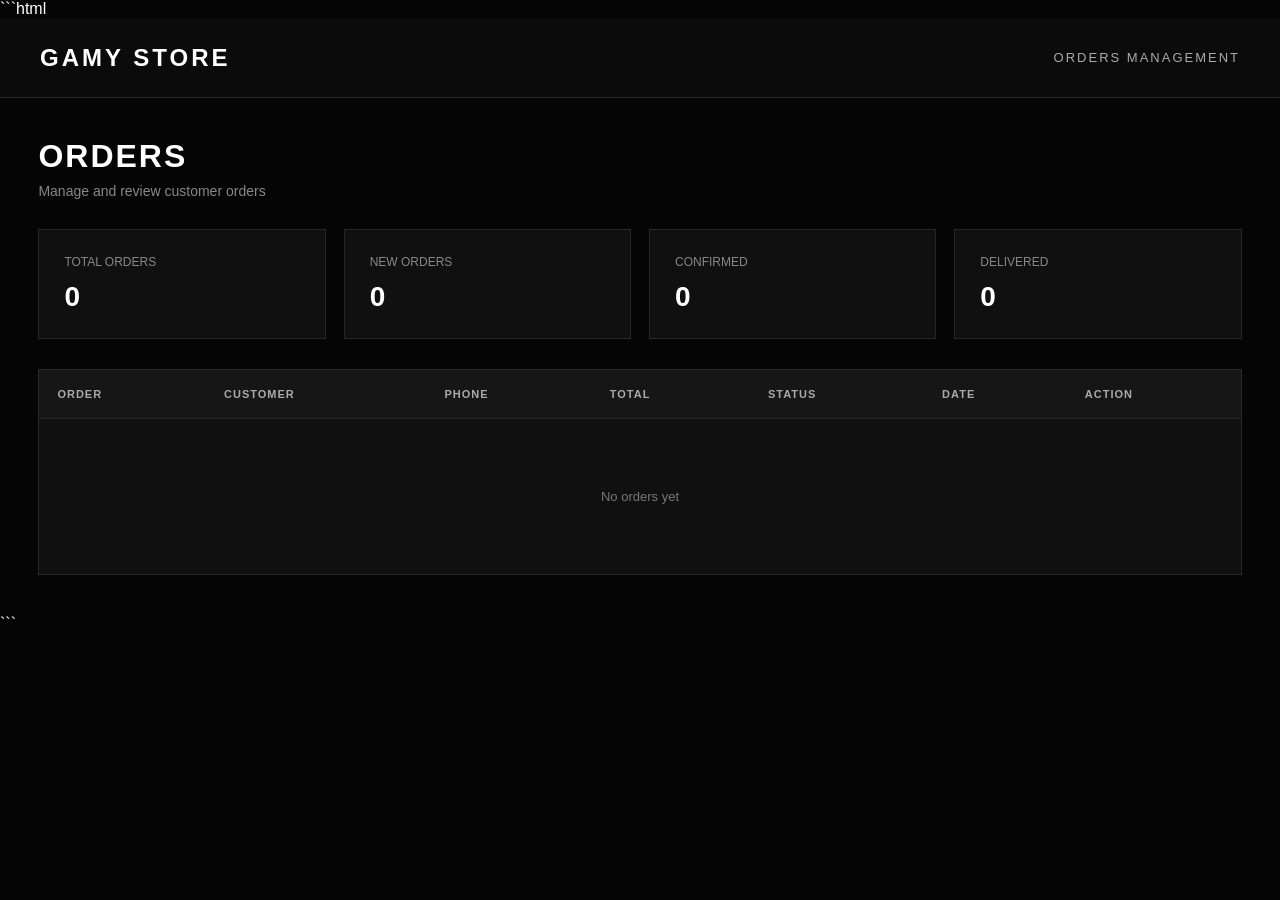
<file: admin.html>
```html
<!DOCTYPE html>
<html lang="en" dir="ltr">

<head>

    <meta charset="UTF-8">

    <meta
        name="viewport"
        content="width=device-width, initial-scale=1.0"
    >

    <title>GAMY STORE — Orders</title>

    <style>

        * {
            margin: 0;
            padding: 0;
            box-sizing: border-box;
        }

        body {
            font-family: Arial, Tahoma, sans-serif;
            background: #050505;
            color: #fff;
            min-height: 100vh;
        }

        .admin-header {
            height: 80px;
            background: #0b0b0b;
            border-bottom: 1px solid rgba(255,255,255,0.12);

            display: flex;
            align-items: center;
            justify-content: space-between;

            padding: 0 40px;
        }

        .logo {
            font-size: 24px;
            font-weight: bold;
            letter-spacing: 3px;
        }

        .admin-title {
            font-size: 13px;
            letter-spacing: 2px;
            color: #aaa;
        }

        .admin-container {
            width: min(1400px, 94%);
            margin: 40px auto;
        }

        .page-title {
            margin-bottom: 30px;
        }

        .page-title h1 {
            font-size: 32px;
            letter-spacing: 2px;
            margin-bottom: 8px;
        }

        .page-title p {
            color: #888;
            font-size: 14px;
        }

        .stats {
            display: grid;
            grid-template-columns: repeat(4, 1fr);
            gap: 18px;
            margin-bottom: 30px;
        }

        .stat-card {
            background: #101010;
            border: 1px solid rgba(255,255,255,0.1);
            padding: 25px;
        }

        .stat-card span {
            display: block;
            color: #888;
            font-size: 12px;
            margin-bottom: 12px;
        }

        .stat-card strong {
            font-size: 28px;
        }

        .orders-box {
            background: #101010;
            border: 1px solid rgba(255,255,255,0.1);
            overflow-x: auto;
        }

        table {
            width: 100%;
            border-collapse: collapse;
            min-width: 900px;
        }

        th {
            background: #161616;
            color: #aaa;
            font-size: 11px;
            letter-spacing: 1px;
            text-align: left;
            padding: 18px;
        }

        td {
            padding: 18px;
            border-top: 1px solid rgba(255,255,255,0.07);
            font-size: 13px;
        }

        .empty {
            text-align: center;
            padding: 70px 20px;
            color: #777;
        }

        .status {
            display: inline-block;
            padding: 7px 12px;
            background: #1c1c1c;
            border: 1px solid rgba(255,255,255,0.12);
            font-size: 11px;
        }

        .view-button {
            background: #fff;
            color: #111;
            border: none;
            padding: 9px 14px;
            cursor: pointer;
            font-size: 11px;
            font-weight: bold;
        }

        .view-button:hover {
            background: #c8a96b;
            color: #fff;
        }

        @media (max-width: 800px) {

            .admin-header {
                padding: 0 20px;
            }

            .stats {
                grid-template-columns: repeat(2, 1fr);
            }

            .admin-container {
                width: 94%;
            }

        }

        @media (max-width: 500px) {

            .stats {
                grid-template-columns: 1fr;
            }

            .page-title h1 {
                font-size: 25px;
            }

        }

    </style>

</head>

<body>

    <header class="admin-header">

        <div class="logo">
            GAMY STORE
        </div>

        <div class="admin-title">
            ORDERS MANAGEMENT
        </div>

    </header>


    <main class="admin-container">

        <div class="page-title">

            <h1>
                ORDERS
            </h1>

            <p>
                Manage and review customer orders
            </p>

        </div>


        <section class="stats">

            <div class="stat-card">

                <span>
                    TOTAL ORDERS
                </span>

                <strong id="totalOrders">
                    0
                </strong>

            </div>


            <div class="stat-card">

                <span>
                    NEW ORDERS
                </span>

                <strong id="newOrders">
                    0
                </strong>

            </div>


            <div class="stat-card">

                <span>
                    CONFIRMED
                </span>

                <strong id="confirmedOrders">
                    0
                </strong>

            </div>


            <div class="stat-card">

                <span>
                    DELIVERED
                </span>

                <strong id="deliveredOrders">
                    0
                </strong>

            </div>

        </section>


        <section class="orders-box">

            <table>

                <thead>

                    <tr>

                        <th>
                            ORDER
                        </th>

                        <th>
                            CUSTOMER
                        </th>

                        <th>
                            PHONE
                        </th>

                        <th>
                            TOTAL
                        </th>

                        <th>
                            STATUS
                        </th>

                        <th>
                            DATE
                        </th>

                        <th>
                            ACTION
                        </th>

                    </tr>

                </thead>


                <tbody id="ordersTable">

                    <tr>

                        <td
                            colspan="7"
                            class="empty"
                        >
                            No orders yet
                        </td>

                    </tr>

                </tbody>

            </table>

        </section>

    </main>


    <script>

        const ORDERS_STORAGE_KEY =
            "gamyStoreOrders";


        function loadOrders() {

            try {

                const savedOrders =
                    localStorage.getItem(
                        ORDERS_STORAGE_KEY
                    );

                if (!savedOrders) {

                    return [];

                }

                const orders =
                    JSON.parse(
                        savedOrders
                    );

                if (
                    Array.isArray(orders)
                ) {

                    return orders;

                }

            }

            catch (error) {

                console.error(
                    "Could not load orders:",
                    error
                );

            }

            return [];

        }


        function updateDashboard() {

            const orders =
                loadOrders();


            document.getElementById(
                "totalOrders"
            ).textContent =
                orders.length;


            document.getElementById(
                "newOrders"
            ).textContent =
                orders.filter(
                    order =>
                        order.status ===
                        "NEW"
                ).length;


            document.getElementById(
                "confirmedOrders"
            ).textContent =
                orders.filter(
                    order =>
                        order.status ===
                        "CONFIRMED"
                ).length;


            document.getElementById(
                "deliveredOrders"
            ).textContent =
                orders.filter(
                    order =>
                        order.status ===
                        "DELIVERED"
                ).length;

        }


        function renderOrders() {

            const orders =
                loadOrders();

            const table =
                document.getElementById(
                    "ordersTable"
                );


            if (!orders.length) {

                table.innerHTML = `

                    <tr>

                        <td
                            colspan="7"
                            class="empty"
                        >
                            No orders yet
                        </td>

                    </tr>

                `;

                updateDashboard();

                return;

            }


            table.innerHTML =
                orders.map(
                    (order, index) => `

                        <tr>

                            <td>
                                #${index + 1}
                            </td>

                            <td>
                                ${
                                    order.customerName ||
                                    "-"
                                }
                            </td>

                            <td>
                                ${
                                    order.phone ||
                                    "-"
                                }
                            </td>

                            <td>
                                ${
                                    order.total ||
                                    0
                                } EGP
                            </td>

                            <td>

                                <span class="status">

                                    ${
                                        order.status ||
                                        "NEW"
                                    }

                                </span>

                            </td>

                            <td>
                                ${
                                    order.date ||
                                    "-"
                                }
                            </td>

                            <td>

                                <button
                                    class="view-button"
                                    onclick="viewOrder(${index})"
                                >
                                    VIEW
                                </button>

                            </td>

                        </tr>

                    `
                )
                .join("");


            updateDashboard();

        }


        function viewOrder(index) {

            const orders =
                loadOrders();

            const order =
                orders[index];


            if (!order) {

                return;

            }


            alert(

                "ORDER DETAILS\n\n" +

                "Customer: " +
                (order.customerName || "-") +

                "\nPhone: " +
                (order.phone || "-") +

                "\nAddress: " +
                (order.address || "-") +

                "\nTotal: " +
                (order.total || 0) +
                " EGP" +

                "\nStatus: " +
                (order.status || "NEW")

            );

        }


        renderOrders();


        window.addEventListener(
            "storage",
            function(event) {

                if (
                    event.key ===
                    ORDERS_STORAGE_KEY
                ) {

                    renderOrders();

                }

            }
        );

    </script>

</body>

</html>
```
</file>
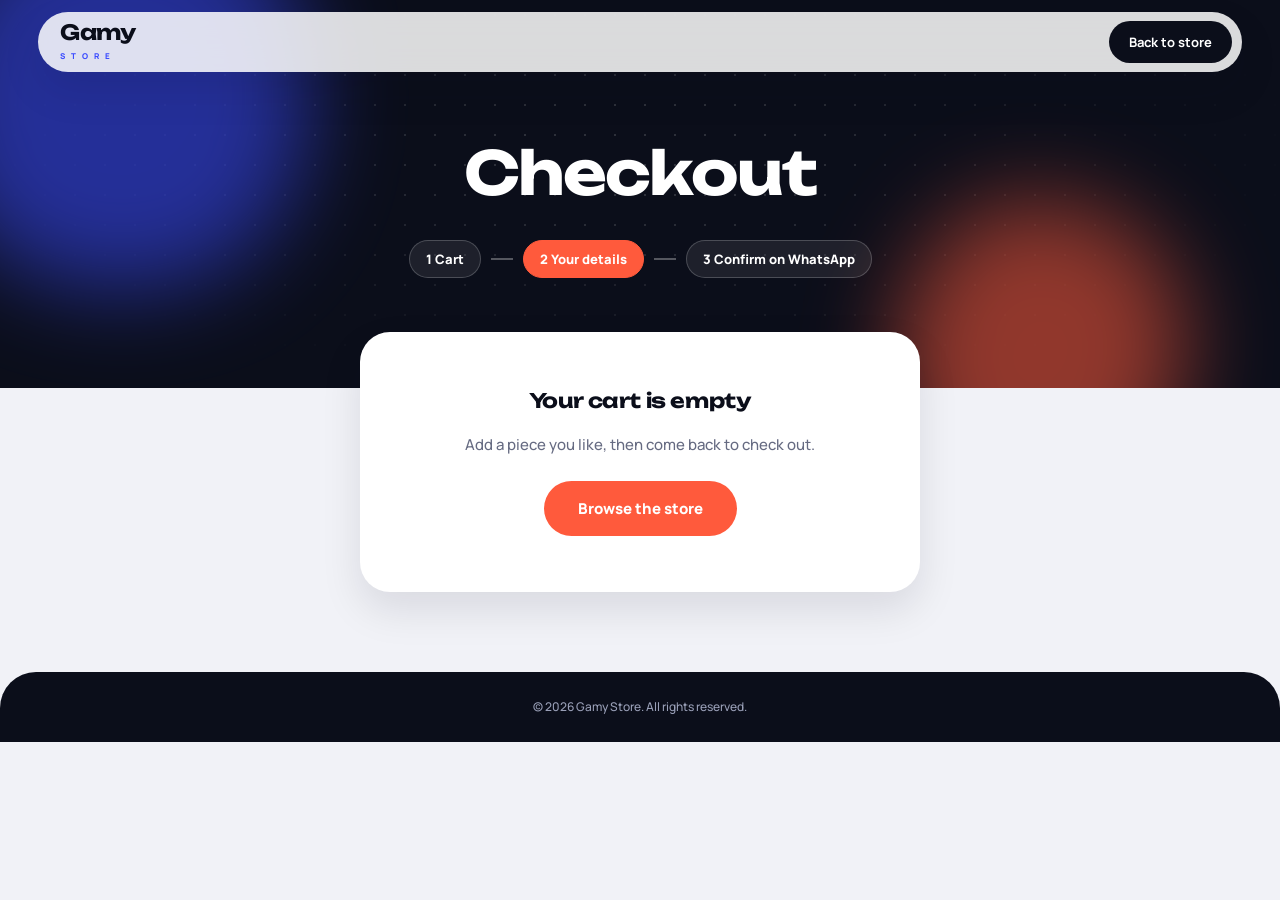
<file: checkout.html>
<!DOCTYPE html>
<html lang="en">
<head>
<meta charset="UTF-8">
<meta name="viewport" content="width=device-width, initial-scale=1">
<title>Checkout | Gamy Store</title>
<link rel="preconnect" href="https://fonts.googleapis.com">
<link href="https://fonts.googleapis.com/css2?family=Unbounded:wght@500;700&family=Manrope:wght@500;700;800&display=swap" rel="stylesheet">
<style>
:root{--mid:#0b0e1a;--chalk:#f1f2f7;--cob:#3a4bff;--flame:#ff5a3c;--lilac:#d7d3ff;--mut:#666b82;--line:#dcdfeb;--disp:"Unbounded",Arial,sans-serif;--sans:"Manrope",Arial,sans-serif;--sh:0 18px 40px rgba(11,14,26,.10);--ease:cubic-bezier(.2,.8,.2,1)}
*{margin:0;padding:0;box-sizing:border-box}
body{font:500 15px/1.55 var(--sans);background:var(--chalk);color:var(--mid);overflow-x:hidden}
button,select,input,textarea{font:inherit;color:inherit}
a{color:inherit;text-decoration:none}
:focus-visible{outline:3px solid var(--cob);outline-offset:3px}
header{position:sticky;top:12px;z-index:50;margin:12px 3% 0;display:flex;align-items:center;justify-content:space-between;padding:9px 10px 9px 22px;background:rgba(255,255,255,.85);backdrop-filter:blur(14px);border-radius:60px;box-shadow:var(--sh)}
.brand b{font:700 21px/1 var(--disp);letter-spacing:-.5px}
.brand small{display:block;font-size:8px;letter-spacing:6px;margin-top:4px;color:var(--cob);font-weight:800}
.back{background:var(--mid);color:#fff;border-radius:30px;padding:11px 20px;font-size:13px;font-weight:700;transition:.25s}
.back:hover{background:var(--cob)}
.top{position:relative;background:var(--mid);color:#fff;margin-top:-72px;padding:140px 4% 110px;overflow:hidden;isolation:isolate;text-align:center}
.top::before{content:"";position:absolute;inset:0;z-index:-1;background:radial-gradient(rgba(255,255,255,.14) 1px,transparent 1.6px) 0 0/30px 30px;-webkit-mask:radial-gradient(ellipse at 50% 40%,#000 15%,transparent 75%);mask:radial-gradient(ellipse at 50% 40%,#000 15%,transparent 75%)}
.blob{position:absolute;z-index:-1;filter:blur(46px);opacity:.55;animation:drift 16s ease-in-out infinite alternate}
.b1{width:480px;top:-140px;left:-120px}.b2{width:380px;bottom:-160px;right:4%;animation-delay:-7s}
@keyframes drift{to{transform:translate(60px,40px) rotate(25deg)}}
.top h1{font:700 clamp(32px,5vw,60px)/1.1 var(--disp);letter-spacing:-.03em;margin-bottom:34px;animation:up .9s var(--ease) both}
@keyframes up{from{opacity:0;transform:translateY(24px)}to{opacity:1;transform:none}}
.steps{display:flex;justify-content:center;align-items:center;gap:10px;font-size:13px;font-weight:800;flex-wrap:wrap}
.steps span{display:flex;align-items:center;gap:8px;padding:8px 16px;border-radius:30px;background:rgba(255,255,255,.08);border:1px solid rgba(255,255,255,.2)}
.steps span.on{background:var(--flame);border-color:var(--flame)}
.steps i{width:22px;height:2px;background:rgba(255,255,255,.3)}
.wrap{position:relative;z-index:3;width:min(1180px,92%);margin:-56px auto 0;display:grid;grid-template-columns:1.2fr 1fr;gap:20px;align-items:start}
.card{background:#fff;border-radius:30px;padding:30px;box-shadow:var(--sh)}
.card h2{font:700 20px var(--disp);letter-spacing:-.02em;margin-bottom:20px}
.f{margin-bottom:14px}
.f label{display:block;font-size:12px;font-weight:800;margin-bottom:6px}
.f input,.f select,.f textarea{width:100%;border:1.5px solid var(--line);background:#fff;border-radius:14px;padding:13px 14px;transition:border-color .2s,box-shadow .2s}
.f input:focus,.f select:focus,.f textarea:focus{border-color:var(--cob);box-shadow:0 0 0 4px rgba(58,75,255,.12);outline:0}
.r2{display:grid;grid-template-columns:1fr 1fr;gap:12px}
.it{grid-template-columns:72px 1fr auto;align-items:start}
.th{width:72px;height:90px;border-radius:14px;background:#e6e8f2 center top/cover;display:grid;place-items:center;font:700 20px var(--disp);color:var(--mut)}
.it .qr{grid-column:2/-1}
.pays{border:0;display:grid;grid-template-columns:repeat(3,1fr);gap:10px;margin:6px 0 12px}
.pays legend{font-size:12px;font-weight:800;margin-bottom:8px}
.pm{position:relative;cursor:pointer;display:block}
.pm input{position:absolute;opacity:0;inset:0;cursor:pointer}
.pm span{display:flex;flex-direction:column;align-items:center;gap:8px;padding:16px 8px;border:1.5px solid var(--line);border-radius:18px;font-weight:800;font-size:13px;text-align:center;transition:.25s;height:100%}
.pm svg{width:32px;height:32px;fill:none;stroke:currentColor;stroke-width:1.7;stroke-linecap:round;stroke-linejoin:round;transition:.25s}
.pm:hover span{border-color:var(--cob)}
.pm input:checked+span{border-color:var(--cob);background:rgba(58,75,255,.07);box-shadow:0 0 0 4px rgba(58,75,255,.12);color:var(--cob)}
.pm input:focus-visible+span{outline:3px solid var(--cob);outline-offset:3px}
.pnote{background:var(--chalk);border-radius:16px;padding:14px 16px;font-size:13px;font-weight:600;margin-bottom:18px}
.cpy{margin-inline-start:8px;border:1.5px solid var(--cob);background:#fff;color:var(--cob);border-radius:20px;padding:3px 12px;font-size:12px;font-weight:800;cursor:pointer}
.cpy:hover{background:var(--cob);color:#fff}
.main{width:100%;border:0;background:var(--flame);color:#fff;border-radius:40px;padding:17px;cursor:pointer;font-weight:800;font-size:15px;transition:.3s}
.main:hover{background:var(--cob);transform:translateY(-2px)}
.sticky{position:sticky;top:92px}
.it{display:grid;grid-template-columns:1fr auto;gap:8px 12px;padding:16px 0;border-bottom:1px solid var(--line)}
.it h4{font-size:15px;font-weight:800}
.it p{font-size:12px;color:var(--mut)}
.it b{font-weight:800;white-space:nowrap}
.qr{display:flex;align-items:center;gap:10px}
.q{display:flex;align-items:center;border:1.5px solid var(--line);border-radius:30px}
.q button{width:32px;height:32px;border:0;background:none;font-size:17px;cursor:pointer;border-radius:50%}
.q button:hover{color:var(--cob)}
.q span{min-width:24px;text-align:center;font-weight:800;font-size:13px}
.rm{border:0;background:none;color:var(--mut);font-size:12px;font-weight:700;cursor:pointer;text-decoration:underline}
.rm:hover{color:var(--flame)}
.tot{display:flex;justify-content:space-between;align-items:center;background:var(--mid);color:#fff;border-radius:18px;padding:18px 20px;margin-top:20px;font-weight:800}
.tot b{font:700 20px var(--disp)}
.sub{display:flex;justify-content:space-between;font-size:13px;color:var(--mut);font-weight:700;margin-top:14px}
.empty{width:min(560px,92%);margin:-56px auto 0;position:relative;z-index:3;text-align:center;padding:56px 30px}
.empty p{color:var(--mut);margin:8px 0 24px}
.empty .main{display:inline-block;width:auto;padding:16px 34px}
.ok{width:min(560px,92%);margin:-56px auto 0;position:relative;z-index:3;text-align:center;padding:44px 30px;display:flex;flex-direction:column;gap:10px;animation:up .7s var(--ease) both}
.ok svg{width:96px;margin:0 auto 8px}
.ok circle{fill:none;stroke:var(--cob);stroke-width:5;stroke-dasharray:290;stroke-dashoffset:290;animation:dr .8s .1s var(--ease) forwards}
.ok path{fill:none;stroke:var(--flame);stroke-width:6;stroke-linecap:round;stroke-linejoin:round;stroke-dasharray:60;stroke-dashoffset:60;animation:dr .5s .8s var(--ease) forwards}
@keyframes dr{to{stroke-dashoffset:0}}
.ok h2{margin-bottom:0}
.ok .no{font:700 22px var(--disp);color:var(--cob);letter-spacing:1px}
.ok p{color:var(--mut)}
.ok a,.ok button{border:1.5px solid var(--mid);border-radius:30px;padding:14px;font-weight:800;font-size:14px;background:none;cursor:pointer;transition:.25s}
.ok a.go{background:var(--mid);color:#fff}.ok a.go:hover{background:var(--cob);border-color:var(--cob)}
.ok a.no2:hover{border-color:var(--flame);color:var(--flame)}
.conf{position:fixed;inset:0;pointer-events:none;z-index:100;overflow:hidden}
.conf i{position:absolute;top:-20px;width:10px;height:16px;border-radius:2px;animation:fall linear forwards}
@keyframes fall{to{transform:translateY(110vh) rotate(720deg)}}
footer{margin-top:80px;background:var(--mid);color:#9aa0b8;text-align:center;font-size:12px;padding:26px;border-radius:36px 36px 0 0}
[hidden]{display:none!important}
@media(max-width:900px){.wrap{grid-template-columns:1fr}.sticky{position:static}.order-sum{order:-1}}
@media(max-width:600px){.pays{grid-template-columns:1fr}.pm span{flex-direction:row;justify-content:flex-start;padding:14px 16px}.r2{grid-template-columns:1fr}.card{padding:22px}.top{padding:120px 5% 100px}}
@media(prefers-reduced-motion:reduce){*,*::before,*::after{animation:none!important;transition:none!important}.ok circle,.ok path{stroke-dashoffset:0}}
</style>
</head>
<body>
<header><a class="brand" href="index.html"><span><b>Gamy</b><small>STORE</small></span></a><a class="back" href="index.html">Back to store</a></header>
<section class="top">
<svg class="blob b1" viewBox="0 0 200 200" aria-hidden="true"><path fill="#3a4bff" d="M100,20 C150,20 180,50 180,100 C180,150 150,180 100,180 C50,180 20,150 20,100 C20,50 50,20 100,20Z"><animate attributeName="d" dur="14s" repeatCount="indefinite" values="M100,20 C150,20 180,50 180,100 C180,150 150,180 100,180 C50,180 20,150 20,100 C20,50 50,20 100,20Z;M110,15 C165,25 185,70 175,110 C165,160 120,190 80,175 C30,160 15,110 30,70 C45,30 70,8 110,15Z;M100,20 C150,20 180,50 180,100 C180,150 150,180 100,180 C50,180 20,150 20,100 C20,50 50,20 100,20Z"/></path></svg>
<svg class="blob b2" viewBox="0 0 200 200" aria-hidden="true"><path fill="#ff5a3c" d="M110,15 C165,25 185,70 175,110 C165,160 120,190 80,175 C30,160 15,110 30,70 C45,30 70,8 110,15Z"><animate attributeName="d" dur="12s" repeatCount="indefinite" values="M110,15 C165,25 185,70 175,110 C165,160 120,190 80,175 C30,160 15,110 30,70 C45,30 70,8 110,15Z;M95,25 C140,10 190,60 178,105 C170,150 140,185 95,182 C50,180 12,140 22,95 C30,55 55,35 95,25Z;M110,15 C165,25 185,70 175,110 C165,160 120,190 80,175 C30,160 15,110 30,70 C45,30 70,8 110,15Z"/></path></svg>
<h1>Checkout</h1>
<div class="steps"><span>1 Cart</span><i></i><span class="on" id="st2">2 Your details</span><i></i><span id="st3">3 Confirm on WhatsApp</span></div>
</section>

<main id="main">
<div class="wrap" id="wrap">
<form class="card" id="co">
<h2>Delivery details</h2>
<div class="f"><label for="cName">Full name</label><input id="cName" autocomplete="name" required></div>
<div class="f"><label for="cPhone">Phone number</label><input id="cPhone" type="tel" autocomplete="tel" inputmode="tel" pattern="[0-9+ ]{10,15}" title="Enter a valid phone number" required></div>
<div class="r2"><div class="f"><label for="cGov">Governorate</label><select id="cGov" required><option value="">Select governorate</option></select></div>
<div class="f"><label for="cArea">Area</label><select id="cArea" required disabled><option value="">Select area</option></select></div></div>
<div class="f"><label for="cAddr">Full address</label><textarea id="cAddr" rows="2" placeholder="Street, building, floor, apartment" required></textarea></div>
<div class="f"><label for="cNotes">Order notes (optional)</label><textarea id="cNotes" rows="2"></textarea></div>
<fieldset class="pays"><legend>Payment method</legend>
<label class="pm"><input type="radio" name="pay" value="cash" checked><span><svg viewBox="0 0 32 32" aria-hidden="true"><rect x="3" y="8" width="26" height="16" rx="3"/><circle cx="16" cy="16" r="3.5"/><path d="M7 12v.01M25 20v.01"/></svg>Cash</span></label>
<label class="pm"><input type="radio" name="pay" value="visa"><span><svg viewBox="0 0 32 32" aria-hidden="true"><rect x="3" y="7" width="26" height="18" rx="3"/><path d="M3 13h26M8 20h6"/></svg>Visa</span></label>
<label class="pm"><input type="radio" name="pay" value="insta"><span><svg viewBox="0 0 32 32" aria-hidden="true"><path d="M18 3L7 18h8l-1 11 11-15h-8z"/></svg>InstaPay</span></label>
</fieldset>
<div class="pnote" id="pnote" aria-live="polite"></div>
<button class="main" type="submit">Place order</button>
</form>
<aside class="card sticky order-sum"><h2>Your order</h2><div id="items"></div>
<div class="sub"><span id="cnt">0 items</span><span>Delivery fee confirmed on WhatsApp</span></div>
<div class="tot"><span>Total</span><b id="tot">0 EGP</b></div></aside>
</div>
<div class="card empty" id="empty" hidden><h2>Your cart is empty</h2><p>Add a piece you like, then come back to check out.</p><a class="main" href="index.html#men">Browse the store</a></div>
</main>
<footer>© 2026 Gamy Store. All rights reserved.</footer>
<script>
(function(){
var $=function(i){return document.getElementById(i)},KEY="gamyStoreCart",W="201105178891",cart=[];
function load(){try{var s=JSON.parse(localStorage.getItem(KEY)||"[]");cart=Array.isArray(s)?s:[]}catch(e){cart=[]}}
function save(){try{localStorage.setItem(KEY,JSON.stringify(cart))}catch(e){}}
function esc(v){return String(v).replace(/&/g,"&amp;").replace(/</g,"&lt;").replace(/>/g,"&gt;").replace(/"/g,"&quot;")}
function totals(){var t=0,n=0;cart.forEach(function(i){var q=+i.quantity||1;t+=(+i.price||0)*q;n+=q});return{t:t,n:n}}
function render(){var T=totals(),has=cart.length>0;
 $("wrap").hidden=!has;$("empty").hidden=has;
 $("items").innerHTML=cart.map(function(i,x){var q=+i.quantity||1;return '<div class="it"><div class="th"'+(i.img?' style="background-image:url(\''+esc(i.img)+'\')"':'')+'>'+(i.img?'':esc(String(i.name).charAt(0)))+'</div><div><h4>'+esc(i.name)+'</h4><p>'+esc(i.color)+' • '+esc(i.size)+'</p></div><b>'+(i.price*q).toLocaleString()+' EGP</b><div class="qr"><div class="q"><button type="button" data-a="-" data-x="'+x+'" aria-label="Decrease">−</button><span>'+q+'</span><button type="button" data-a="+" data-x="'+x+'" aria-label="Increase">+</button></div><button class="rm" type="button" data-a="x" data-x="'+x+'">Remove</button></div></div>'}).join("");
 $("cnt").textContent=T.n+(T.n==1?" item":" items");$("tot").textContent=T.t.toLocaleString()+" EGP"}
$("items").addEventListener("click",function(e){var b=e.target.closest("[data-a]");if(!b)return;var x=+b.dataset.x,i=cart[x];if(!i)return;
 if(b.dataset.a=="x")cart.splice(x,1);else{var q=(+i.quantity||1)+(b.dataset.a=="+"?1:-1);if(q<1)q=1;if(q>99)q=99;i.quantity=q}
 save();render()});
var A={"Cairo":"Nasr City,Heliopolis,Maadi,New Cairo,Fifth Settlement,Mokattam,Ain Shams,El Matareya,Shorouk,Badr,Downtown Cairo,Zamalek,Abbasia,Shubra,Misr El Kadima","Giza":"Dokki,Mohandessin,Haram,Faisal,6th of October,Sheikh Zayed,Hadayek October,Imbaba,Agouza,Bulaq El Dakrour,Warraq,Kerdasa","Alexandria":"Miami,Sidi Bishr,Smouha,Gleem,Stanley,Sporting,Roushdy,Mandara,Montaza,Agami,Borg El Arab,Moharam Bek,Kafr Abdo","Qalyubia":"Banha,Shubra El Kheima,Qalyub,Obour City,Khanka,Khosous,Tukh,Qaha,Shebeen El Qanater","Sharqia":"Zagazig,10th of Ramadan,Belbeis,Minya Al Qamh,Abu Kabir,Faqous,Hehia,Mashtoul El Souq","Dakahlia":"Mansoura,Talkha,Mit Ghamr,Dekernes,Sherbin,Aga,Belqas,Manzala,Sinbillawin","Gharbia":"Tanta,Mahalla El Kubra,Kafr El Zayat,Zefta,Santa,Basyoun,Qutour","Monufia":"Shibin El Kom,Menouf,Ashmoun,Sadat City,Quesna,Tala,Berket El Sabe","Beheira":"Damanhur,Kafr El Dawwar,Rashid,Edku,Abu Hummus,Hosh Essa,Kom Hamada,Mahmoudiyah","Kafr El Sheikh":"Kafr El Sheikh,Desouk,Metoubes,Baltim,Fouh,Sidi Salem,Qallin","Damietta":"Damietta,New Damietta,Ras El Bar,Faraskour,Kafr Saad,Zarqa","Port Said":"Port Said,Port Fouad,Arab District,Zohour District,Dawahy District","Ismailia":"Ismailia,Fayed,Qantara East,Qantara West,Tal El Kebir,Abu Suwir","Suez":"Suez,Arbaeen,Ataqah,Faisal,Ganayen","Fayoum":"Fayoum,Sinnuris,Tamiya,Ibshaway,Itsa,Yousef El Seddik","Beni Suef":"Beni Suef,Al Wasta,Nasser,Biba,Samasta,Ihnasiya","Minya":"Minya,Mallawi,Samalut,Maghagha,Beni Mazar,Abu Qurqas,Deir Mawas","Asyut":"Asyut,Dairut,Manfalut,Qusiya,Abnub,Sahel Selim,El Badari","Sohag":"Sohag,Akhmim,Girga,Tahta,Juhayna,Al Maragha,Al Monshah","Qena":"Qena,Nag Hammadi,Qus,Dishna,Farshout,Abu Tesht","Luxor":"Luxor,Esna,Armant,El Tod,Al Bayadiya","Aswan":"Aswan,Kom Ombo,Edfu,Daraw,Abu Simbel","Red Sea":"Hurghada,El Gouna,Safaga,Marsa Alam,Quseir","New Valley":"Kharga,Dakhla,Farafra,Baris,Balat","Matrouh":"Marsa Matrouh,El Alamein,Dabaa,Siwa,Salloum","North Sinai":"Arish,Sheikh Zuweid,Rafah,Bir al-Abd","South Sinai":"Sharm El Sheikh,Dahab,Nuweiba,Taba,Saint Catherine,El Tor"};
Object.keys(A).forEach(function(g){$("cGov").insertAdjacentHTML("beforeend",'<option>'+g+'</option>')});
$("cGov").onchange=function(){var a=A[this.value];$("cArea").innerHTML='<option value="">Select area</option>'+(a?a.split(",").map(function(v){return '<option>'+v+'</option>'}).join(""):"");$("cArea").disabled=!a};
var INSTAPAY="01105178891";
var PAYS={cash:{n:"Cash on delivery",t:"Pay the courier in cash when your order arrives."},visa:{n:"Visa card",t:"We will send you a secure card payment link on WhatsApp after you confirm."},insta:{n:"InstaPay",t:'Transfer the total to <b>'+INSTAPAY+'</b> on InstaPay, then send us the screenshot on WhatsApp. <button type="button" class="cpy" id="cpy">Copy</button>'}};
function payVal(){return document.querySelector("input[name=pay]:checked").value}
function payNote(){$("pnote").innerHTML=PAYS[payVal()].t}
document.querySelectorAll("input[name=pay]").forEach(function(r){r.addEventListener("change",payNote)});
$("pnote").addEventListener("click",function(e){var b=e.target.closest("#cpy");if(!b)return;try{navigator.clipboard.writeText(INSTAPAY)}catch(x){}b.textContent="Copied"});
payNote();
function confetti(){if(matchMedia("(prefers-reduced-motion:reduce)").matches)return;var c=document.createElement("div"),k=["#3a4bff","#ff5a3c","#d7d3ff","#0b0e1a"],h="";c.className="conf";
 for(var i=0;i<60;i++)h+='<i style="left:'+Math.random()*100+'%;background:'+k[i%4]+';animation-duration:'+(1.6+Math.random()*1.8)+'s;animation-delay:'+Math.random()*.5+'s"></i>';
 c.innerHTML=h;document.body.appendChild(c);setTimeout(function(){c.remove()},4000)}
$("co").onsubmit=function(e){e.preventDefault();load();if(!cart.length){render();return}
 var name=$("cName").value.trim(),ph=$("cPhone").value.trim(),gov=$("cGov").value,area=$("cArea").value,addr=$("cAddr").value.trim(),notes=$("cNotes").value.trim(),T=totals(),det="",pv=payVal();
 cart.forEach(function(i,x){var q=+i.quantity||1;det+=(x+1)+". "+i.name+"\nCOLOR: "+i.color+"\nSIZE: "+i.size+"\nQUANTITY: "+q+"\nUNIT PRICE: "+i.price+" EGP\nITEM TOTAL: "+i.price*q+" EGP\n\n"});
 var no="GAMY-"+Date.now().toString().slice(-6);
 var ok="🟢 GAMY STORE - ORDER CONFIRMED\n\nORDER NUMBER: "+no+"\n\nCUSTOMER DETAILS\nNAME: "+name+"\nPHONE: "+ph+"\n\nDELIVERY DETAILS\nGOVERNORATE: "+gov+"\nAREA: "+area+"\nADDRESS: "+addr+"\n\nPAYMENT METHOD: "+PAYS[pv].n+"\n\nORDER DETAILS\n"+det+"TOTAL ITEMS: "+T.n+"\nTOTAL: "+T.t+" EGP\n\nNOTES: "+(notes||"No notes")+"\n\n✅ CUSTOMER CONFIRMS THIS ORDER.";
 var no2="🔴 GAMY STORE - ORDER REJECTED\n\nORDER NUMBER: "+no+"\n\nCUSTOMER DETAILS\nNAME: "+name+"\nPHONE: "+ph+"\n\nTOTAL ITEMS: "+T.n+"\nTOTAL: "+T.t+" EGP\n\n❌ CUSTOMER REJECTS THIS ORDER.";
 try{var o=JSON.parse(localStorage.getItem("gamyStoreOrders")||"[]");o.push({orderNumber:no,customerName:name,phone:ph,governorate:gov,area:area,address:addr,notes:notes,payment:PAYS[pv].n,items:cart.slice(),totalItems:T.n,total:T.t,status:"NEW",date:new Date().toLocaleString("en-EG")});localStorage.setItem("gamyStoreOrders",JSON.stringify(o))}catch(x){}
 cart=[];save();$("wrap").hidden=true;$("st2").classList.remove("on");$("st3").classList.add("on");
 var d=document.createElement("div");d.className="card ok";
 d.innerHTML='<svg viewBox="0 0 100 100" aria-hidden="true"><circle cx="50" cy="50" r="46"/><path d="M30 52l13 13 27-30"/></svg><h2>Order received</h2><div class="no">'+no+'</div><p>'+(pv=='insta'?'Transfer '+T.t.toLocaleString()+' EGP to '+INSTAPAY+' on InstaPay, then send us the screenshot with your order on WhatsApp.':pv=='visa'?'Send your order on WhatsApp and we will reply with a secure card payment link.':'One last step: send your order to us on WhatsApp to confirm it.')+'</p><a class="go" target="_blank" rel="noopener" href="https://wa.me/'+W+'?text='+encodeURIComponent(ok)+'">Confirm on WhatsApp</a><a class="no2" target="_blank" rel="noopener" href="https://wa.me/'+W+'?text='+encodeURIComponent(no2)+'">Reject order</a><a href="index.html">Back to store</a>';
 $("main").appendChild(d);confetti();scrollTo({top:0,behavior:"smooth"})};
window.addEventListener("storage",function(e){if(e.key===KEY&&$("wrap")&&!$("wrap").hidden){load();render()}});
load();render();
})();
</script>
</body>
</html>
</file>
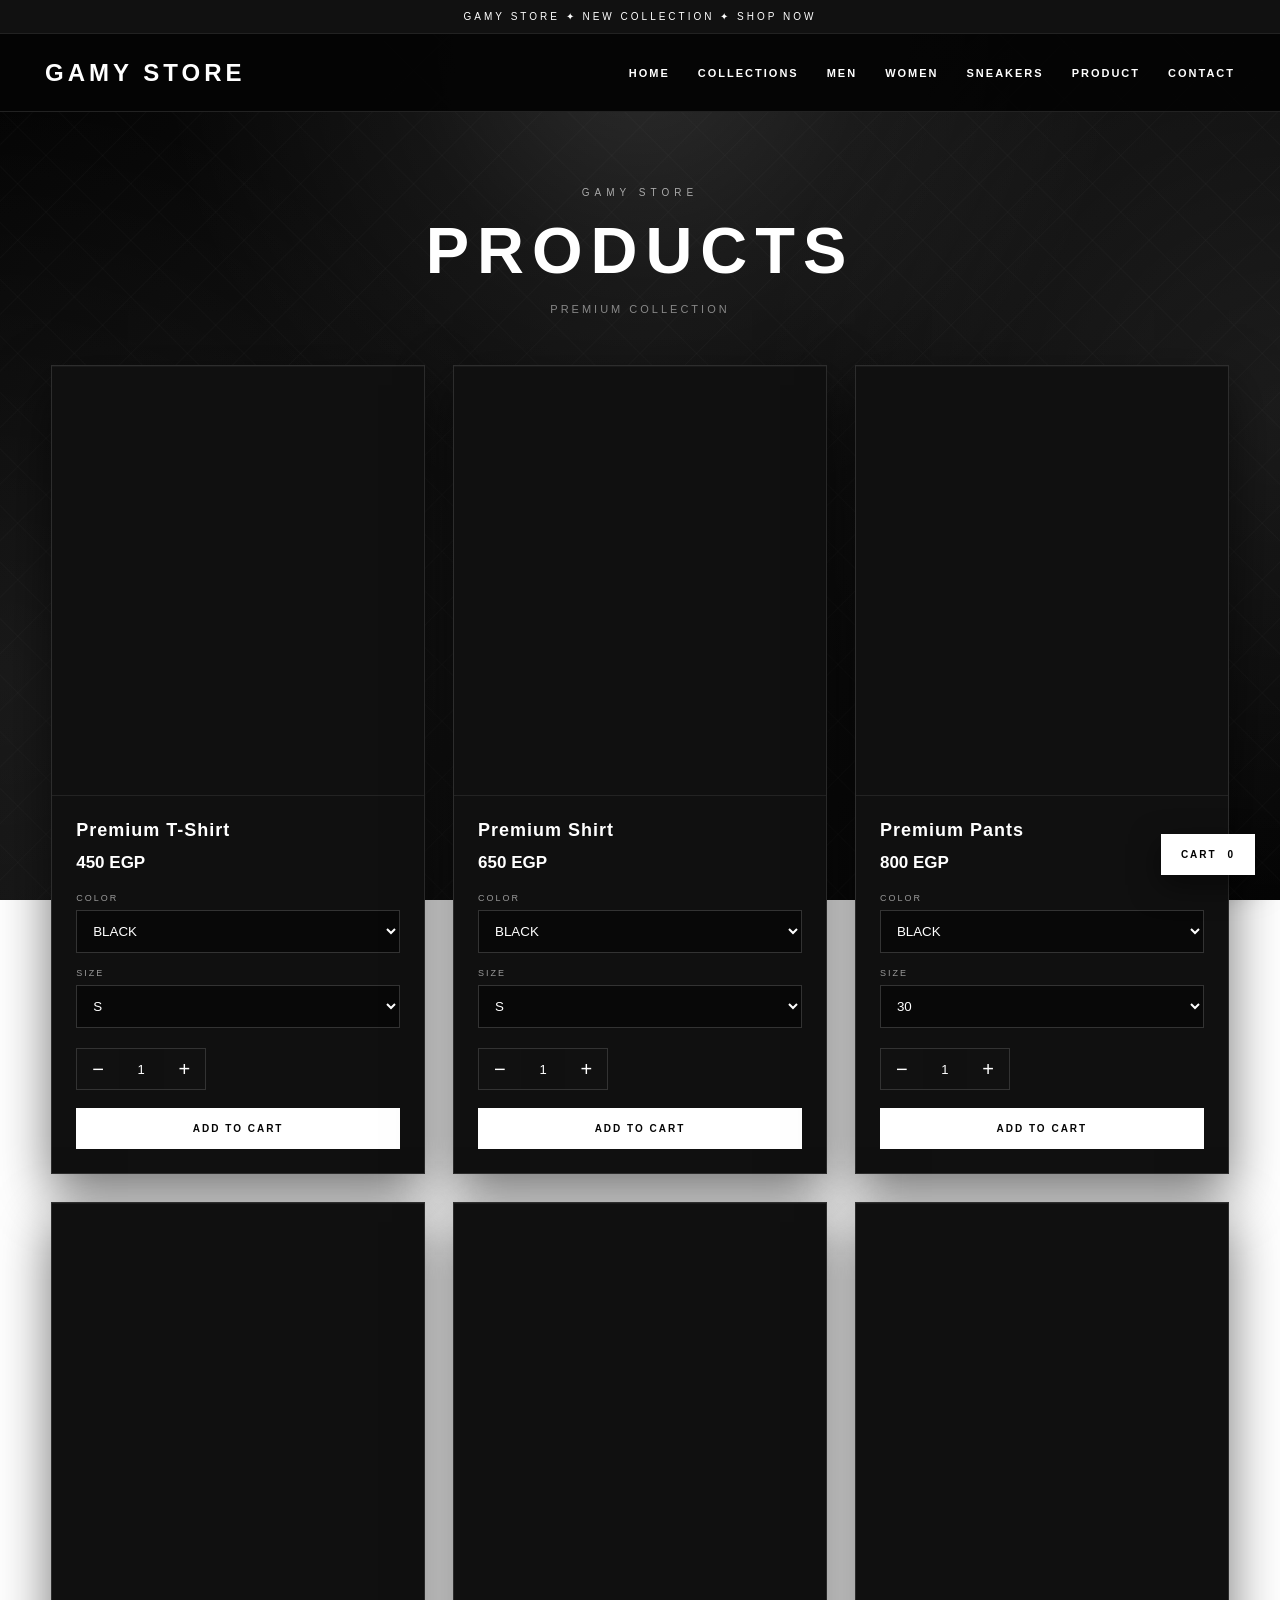
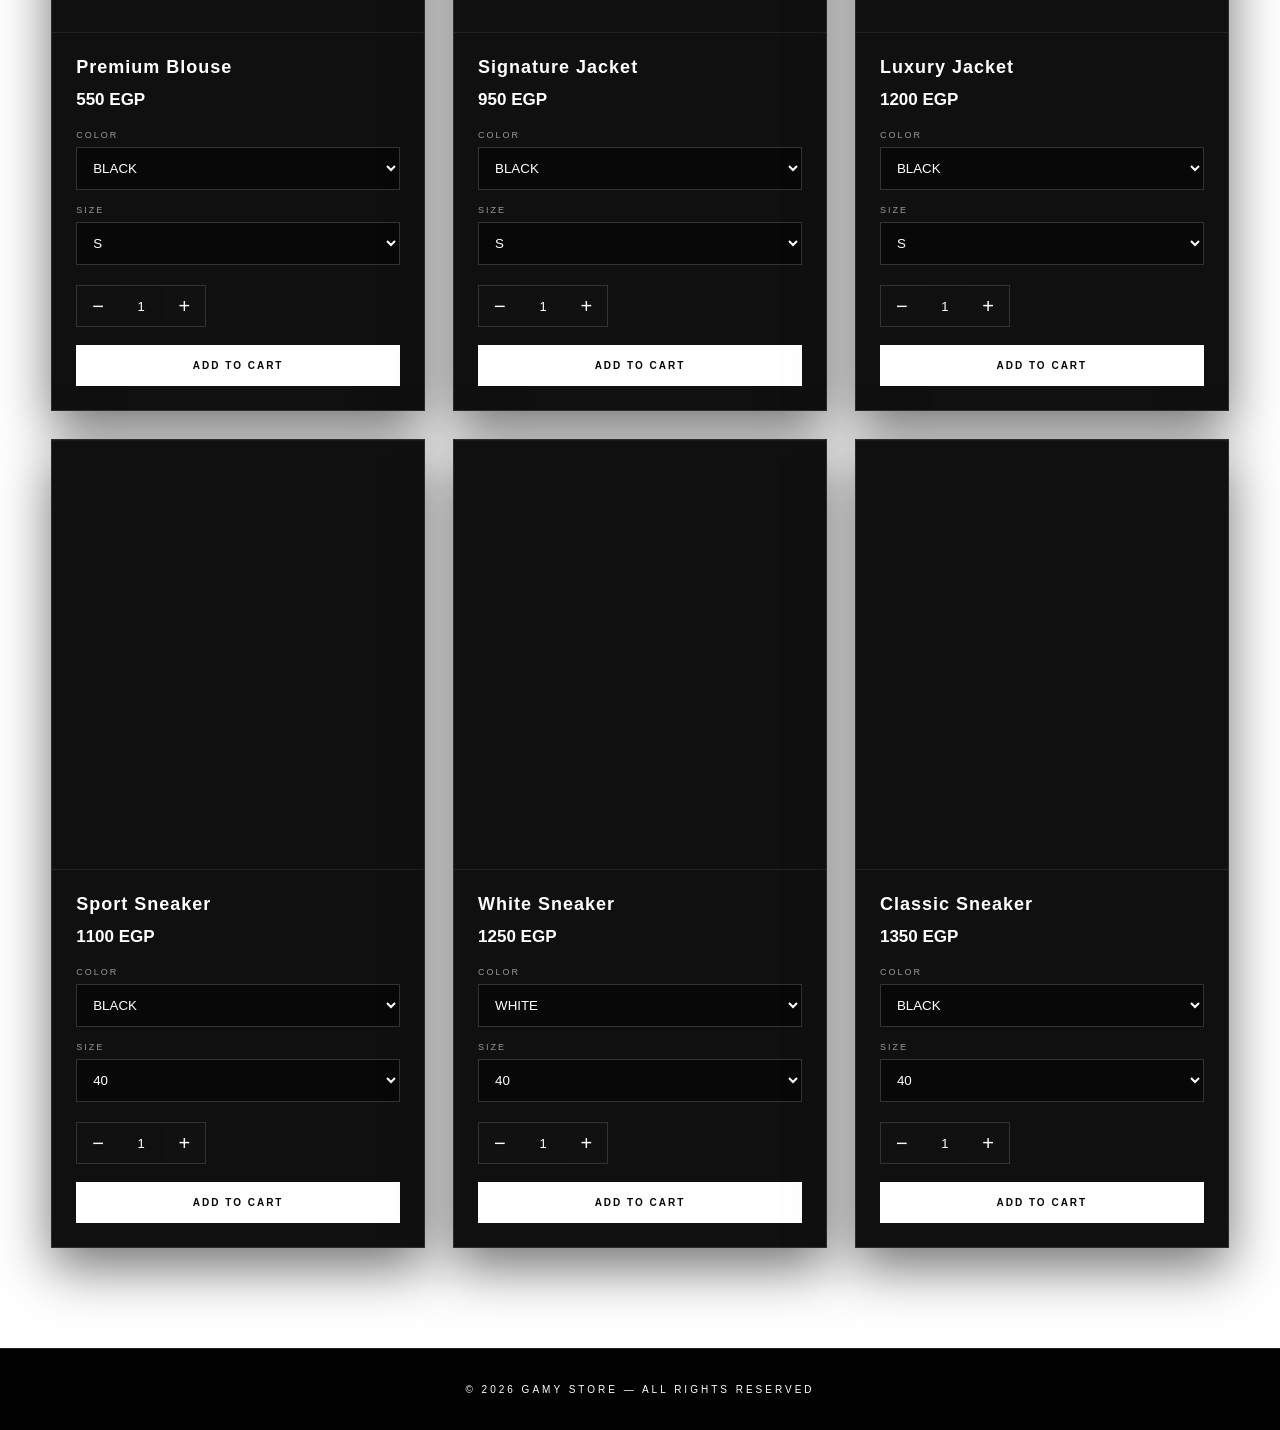
<file: product.html>
<!DOCTYPE html>
<html lang="en">

<head>

    <meta charset="UTF-8">

    <meta name="viewport" content="width=device-width, initial-scale=1.0">

    <title>GAMY STORE - PRODUCTS</title>

    <style>

        * {
            margin: 0;
            padding: 0;
            box-sizing: border-box;
        }

        html {
            scroll-behavior: smooth;
        }

        body {
            font-family: Arial, Tahoma, sans-serif;
            color: #fff;

            background:
                radial-gradient(circle at 50% 5%, rgba(255,255,255,0.13) 0, rgba(255,255,255,0.045) 22%, transparent 45%),
                radial-gradient(circle at 100% 45%, rgba(255,255,255,0.075) 0, transparent 38%),
                radial-gradient(circle at 0% 75%, rgba(255,255,255,0.06) 0, transparent 40%),
                repeating-linear-gradient(45deg, transparent 0, transparent 38px, rgba(255,255,255,0.018) 39px, transparent 40px),
                repeating-linear-gradient(-45deg, transparent 0, transparent 38px, rgba(255,255,255,0.018) 39px, transparent 40px),
                linear-gradient(135deg, #030303 0%, #101010 45%, #050505 100%);

            background-attachment: fixed;
            overflow-x: hidden;
        }

        .top-bar {
            width: 100%;
            height: 34px;
            background: #111;
            color: #fff;
            display: flex;
            align-items: center;
            justify-content: center;
            font-size: 10px;
            letter-spacing: 3px;
            border-bottom: 1px solid #222;
        }

        .header {
            width: 100%;
            height: 78px;
            background: rgba(5,5,5,0.96);
            color: #fff;
            display: flex;
            align-items: center;
            justify-content: space-between;
            padding: 0 45px;
            position: sticky;
            top: 0;
            z-index: 1000;
            border-bottom: 1px solid #222;
        }

        .logo {
            font-size: 24px;
            font-weight: bold;
            letter-spacing: 4px;
            white-space: nowrap;
        }

        .menu {
            display: flex;
            align-items: center;
            gap: 28px;
        }

        .menu a {
            color: #fff;
            text-decoration: none;
            font-size: 11px;
            font-weight: bold;
            letter-spacing: 2px;
            transition: 0.3s;
        }

        .menu a:hover {
            color: #bbb;
        }

        .back-home {
            border: 1px solid #555;
            padding: 10px 16px;
            transition: 0.3s;
        }

        .back-home:hover {
            background: #fff;
            color: #000 !important;
        }

        .page-title {
            text-align: center;
            padding: 75px 20px 50px;
        }

        .page-title p {
            font-size: 10px;
            letter-spacing: 5px;
            color: #aaa;
            margin-bottom: 15px;
        }

        .page-title h1 {
            font-size: clamp(38px, 6vw, 65px);
            letter-spacing: 8px;
            font-weight: 700;
        }

        .page-title span {
            display: block;
            margin-top: 15px;
            color: #888;
            font-size: 11px;
            letter-spacing: 3px;
        }

        .products-container {
            width: min(1400px, 92%);
            margin: 0 auto 100px;
            display: grid;
            grid-template-columns: repeat(3, 1fr);
            gap: 28px;
        }

        .product-card {
            background: #101010;
            border: 1px solid rgba(255,255,255,0.12);
            overflow: hidden;
            color: #fff;
            box-shadow: 0 20px 50px rgba(0,0,0,0.55), inset 0 1px 0 rgba(255,255,255,0.04);
            transition: transform 0.3s ease, box-shadow 0.3s ease, border-color 0.3s ease;
        }

        .product-card:hover {
            transform: translateY(-6px);
            border-color: rgba(255,255,255,0.30);
            box-shadow: 0 25px 60px rgba(0,0,0,0.7), 0 0 30px rgba(255,255,255,0.04);
        }

        .product-image {
            width: 100%;
            height: 430px;
            background-size: cover;
            background-position: center;
            background-repeat: no-repeat;
            border-bottom: 1px solid rgba(255,255,255,0.08);
            cursor: pointer;
            transition: transform 0.5s ease;
        }

        .product-card:hover .product-image {
            transform: scale(1.02);
        }

        .product-info {
            padding: 24px;
        }

        .product-info h3 {
            color: #fff;
            font-size: 18px;
            letter-spacing: 1px;
            margin-bottom: 12px;
        }

        .price {
            color: #fff;
            font-size: 17px;
            font-weight: bold;
            margin-bottom: 20px;
        }

        .option-label {
            display: block;
            color: #999;
            font-size: 9px;
            letter-spacing: 2px;
            margin-bottom: 7px;
        }

        select {
            width: 100%;
            background: #080808;
            color: #fff;
            border: 1px solid #333;
            padding: 12px;
            margin-bottom: 15px;
            outline: none;
            cursor: pointer;
        }

        select:focus {
            border-color: #777;
        }

        .quantity-box {
            display: flex;
            align-items: center;
            justify-content: center;
            width: 130px;
            height: 42px;
            border: 1px solid #333;
            margin: 5px 0 18px;
        }

        .quantity-box button {
            width: 42px;
            height: 40px;
            border: none;
            background: #111;
            color: #fff;
            font-size: 20px;
            cursor: pointer;
        }

        .quantity-box button:hover {
            background: #fff;
            color: #000;
        }

        .quantity-box span {
            width: 45px;
            text-align: center;
            font-size: 13px;
        }

        .add-cart {
            width: 100%;
            background: #fff;
            color: #050505;
            border: none;
            padding: 15px;
            font-size: 10px;
            font-weight: bold;
            letter-spacing: 2px;
            cursor: pointer;
            transition: 0.3s;
        }

        .add-cart:hover {
            background: #dcdcdc;
            transform: translateY(-2px);
        }

        .cart-button {
            position: fixed;
            right: 25px;
            bottom: 25px;
            z-index: 2000;
            background: #fff;
            color: #000;
            border: none;
            padding: 15px 20px;
            font-size: 10px;
            font-weight: bold;
            letter-spacing: 2px;
            cursor: pointer;
            box-shadow: 0 10px 30px rgba(0,0,0,0.5);
        }

        .cart-button span {
            margin-left: 6px;
        }

        .cart-overlay {
            position: fixed;
            inset: 0;
            background: rgba(0,0,0,0.7);
            z-index: 2999;
            display: none;
        }

        .cart-overlay.active {
            display: block;
        }

        .cart {
            position: fixed;
            top: 0;
            right: -430px;
            width: 430px;
            max-width: 90%;
            height: 100vh;
            background: #0c0c0c;
            border-left: 1px solid #333;
            z-index: 3000;
            transition: right 0.4s ease;
            display: flex;
            flex-direction: column;
        }

        .cart.active {
            right: 0;
        }

        .cart-header {
            height: 75px;
            display: flex;
            align-items: center;
            justify-content: space-between;
            padding: 0 25px;
            border-bottom: 1px solid #292929;
        }

        .cart-header h2 {
            font-size: 16px;
            letter-spacing: 3px;
        }

        .close-cart {
            background: none;
            border: none;
            color: #fff;
            font-size: 28px;
            cursor: pointer;
        }

        .cart-items {
            flex: 1;
            overflow-y: auto;
            padding: 20px;
        }

        .cart-item {
            border-bottom: 1px solid #292929;
            padding: 15px 0;
        }

        .cart-item h4 {
            margin-bottom: 8px;
            font-size: 14px;
        }

        .cart-item p {
            color: #999;
            font-size: 11px;
            margin: 5px 0;
        }

        .cart-footer {
            padding: 20px;
            border-top: 1px solid #292929;
            flex-shrink: 0;
        }

        .cart-total {
            display: flex;
            justify-content: space-between;
            margin-bottom: 15px;
            font-weight: bold;
        }

        .checkout-button {
            width: 100%;
            background: #fff;
            color: #050505;
            border: none;
            padding: 15px;
            font-size: 10px;
            font-weight: bold;
            letter-spacing: 2px;
            cursor: pointer;
            transition: 0.3s;
        }

        .checkout-button:hover {
            background: #c8a96b;
        }

        .empty-cart {
            color: #888;
            text-align: center;
            padding: 50px 10px;
        }

        footer {
            background: #020202;
            color: #fff;
            border-top: 1px solid #222;
            text-align: center;
            padding: 35px 20px;
            font-size: 10px;
            letter-spacing: 3px;
        }

        @media (max-width: 1000px) {

            .products-container {
                grid-template-columns: repeat(2, 1fr);
            }

        }

        @media (max-width: 700px) {

            .header {
                height: auto;
                min-height: 75px;
                padding: 18px 20px;
                flex-direction: column;
                gap: 18px;
            }

            .menu {
                flex-wrap: wrap;
                justify-content: center;
                gap: 15px;
            }

            .menu a {
                font-size: 9px;
            }

            .products-container {
                grid-template-columns: 1fr;
                width: 90%;
            }

            .product-image {
                height: 450px;
            }

            .page-title {
                padding-top: 50px;
            }

        }

        @media (max-width: 450px) {

            .product-image {
                height: 400px;
            }

            .product-info {
                padding: 20px;
            }

        }

    </style>

</head>

<body>

    <div class="top-bar">
        GAMY STORE ✦ NEW COLLECTION ✦ SHOP NOW
    </div>

    <header class="header">

        <div class="logo">
            GAMY STORE
        </div>

        <nav class="menu">

            <a href="index.html#home">HOME</a>

            <a href="index.html#categories">COLLECTIONS</a>

            <a href="index.html#men">MEN</a>

            <a href="index.html#women">WOMEN</a>

            <a href="index.html#shoes">SNEAKERS</a>

            <a href="product.html">PRODUCT</a>

            <a href="index.html#contact">CONTACT</a>

        </nav>

    </header>

    <section class="page-title">

        <p>GAMY STORE</p>

        <h1>PRODUCTS</h1>

        <span>PREMIUM COLLECTION</span>

    </section>

    <main class="products-container">

        <!-- 1 -->
        <div class="product-card">

            <div
                class="product-image"
                style="background-image:url('https://cdn.phototourl.com/member/2026-10-03-39a5c3c9-e97a-4a2f-b0d8-449e25069193.jpg');">
            </div>

            <div class="product-info">

                <h3>Premium T-Shirt</h3>

                <div class="price">450 EGP</div>

                <label class="option-label">COLOR</label>

                <select class="color-select">
                    <option>BLACK</option>
                    <option>WHITE</option>
                    <option>NAVY</option>
                </select>

                <label class="option-label">SIZE</label>

                <select class="size-select">
                    <option>S</option>
                    <option>M</option>
                    <option>L</option>
                    <option>XL</option>
                </select>

                <div class="quantity-box">
                    <button type="button" class="minus">−</button>
                    <span class="quantity">1</span>
                    <button type="button" class="plus">+</button>
                </div>

                <button class="add-cart" type="button">
                    ADD TO CART
                </button>

            </div>

        </div>

        <!-- 2 -->
        <div class="product-card">

            <div
                class="product-image"
                style="background-image:url('https://cdn.phototourl.com/member/2026-10-03-c9407b78-d69f-4ce1-92a4-404859054c20.jpg');">
            </div>

            <div class="product-info">

                <h3>Premium Shirt</h3>

                <div class="price">650 EGP</div>

                <label class="option-label">COLOR</label>

                <select class="color-select">
                    <option>BLACK</option>
                    <option>WHITE</option>
                    <option>GRAY</option>
                </select>

                <label class="option-label">SIZE</label>

                <select class="size-select">
                    <option>S</option>
                    <option>M</option>
                    <option>L</option>
                    <option>XL</option>
                </select>

                <div class="quantity-box">
                    <button type="button" class="minus">−</button>
                    <span class="quantity">1</span>
                    <button type="button" class="plus">+</button>
                </div>

                <button class="add-cart" type="button">
                    ADD TO CART
                </button>

            </div>

        </div>

        <!-- 3 -->
        <div class="product-card">

            <div
                class="product-image"
                style="background-image:url('https://cdn.phototourl.com/member/2026-10-03-4e0d7392-2aa8-47f0-9356-6478c2a7e4ee.jpg');">
            </div>

            <div class="product-info">

                <h3>Premium Pants</h3>

                <div class="price">800 EGP</div>

                <label class="option-label">COLOR</label>

                <select class="color-select">
                    <option>BLACK</option>
                    <option>GRAY</option>
                    <option>NAVY</option>
                </select>

                <label class="option-label">SIZE</label>

                <select class="size-select">
                    <option>30</option>
                    <option>32</option>
                    <option>34</option>
                    <option>36</option>
                </select>

                <div class="quantity-box">
                    <button type="button" class="minus">−</button>
                    <span class="quantity">1</span>
                    <button type="button" class="plus">+</button>
                </div>

                <button class="add-cart" type="button">
                    ADD TO CART
                </button>

            </div>

        </div>

        <!-- 4 -->
        <div class="product-card">

            <div
                class="product-image"
                style="background-image:url('https://cdn.phototourl.com/member/2026-10-03-38cbd716-c977-4b11-9acf-ef1fc6d25d1e.jpg');">
            </div>

            <div class="product-info">

                <h3>Premium Blouse</h3>

                <div class="price">550 EGP</div>

                <label class="option-label">COLOR</label>

                <select class="color-select">
                    <option>BLACK</option>
                    <option>WHITE</option>
                    <option>BEIGE</option>
                </select>

                <label class="option-label">SIZE</label>

                <select class="size-select">
                    <option>S</option>
                    <option>M</option>
                    <option>L</option>
                    <option>XL</option>
                </select>

                <div class="quantity-box">
                    <button type="button" class="minus">−</button>
                    <span class="quantity">1</span>
                    <button type="button" class="plus">+</button>
                </div>

                <button class="add-cart" type="button">
                    ADD TO CART
                </button>

            </div>

        </div>

        <!-- 5 -->
        <div class="product-card">

            <div
                class="product-image"
                style="background-image:url('https://cdn.phototourl.com/member/2026-10-03-fb4dccab-efcb-47cc-89a6-72f9eb9e99cf.jpg');">
            </div>

            <div class="product-info">

                <h3>Signature Jacket</h3>

                <div class="price">950 EGP</div>

                <label class="option-label">COLOR</label>

                <select class="color-select">
                    <option>BLACK</option>
                    <option>BROWN</option>
                    <option>BEIGE</option>
                </select>

                <label class="option-label">SIZE</label>

                <select class="size-select">
                    <option>S</option>
                    <option>M</option>
                    <option>L</option>
                    <option>XL</option>
                </select>

                <div class="quantity-box">
                    <button type="button" class="minus">−</button>
                    <span class="quantity">1</span>
                    <button type="button" class="plus">+</button>
                </div>

                <button class="add-cart" type="button">
                    ADD TO CART
                </button>

            </div>

        </div>

        <!-- 6 -->
        <div class="product-card">

            <div
                class="product-image"
                style="background-image:url('https://cdn.imagetourls.com/uploads/tyImg/1aMCM8Na2.jpg');">
            </div>

            <div class="product-info">

                <h3>Luxury Jacket</h3>

                <div class="price">1200 EGP</div>

                <label class="option-label">COLOR</label>

                <select class="color-select">
                    <option>BLACK</option>
                    <option>WHITE</option>
                    <option>CREAM</option>
                </select>

                <label class="option-label">SIZE</label>

                <select class="size-select">
                    <option>S</option>
                    <option>M</option>
                    <option>L</option>
                    <option>XL</option>
                </select>

                <div class="quantity-box">
                    <button type="button" class="minus">−</button>
                    <span class="quantity">1</span>
                    <button type="button" class="plus">+</button>
                </div>

                <button class="add-cart" type="button">
                    ADD TO CART
                </button>

            </div>

        </div>

        <!-- 7 -->
        <div class="product-card">

            <div
                class="product-image"
                style="background-image:url('https://images.unsplash.com/photo-1542291026-7eec264c27ff?auto=format&fit=crop&w=900&q=85');">
            </div>

            <div class="product-info">

                <h3>Sport Sneaker</h3>

                <div class="price">1100 EGP</div>

                <label class="option-label">COLOR</label>

                <select class="color-select">
                    <option>BLACK</option>
                    <option>WHITE</option>
                    <option>GRAY</option>
                </select>

                <label class="option-label">SIZE</label>

                <select class="size-select">
                    <option>40</option>
                    <option>41</option>
                    <option>42</option>
                    <option>43</option>
                    <option>44</option>
                </select>

                <div class="quantity-box">
                    <button type="button" class="minus">−</button>
                    <span class="quantity">1</span>
                    <button type="button" class="plus">+</button>
                </div>

                <button class="add-cart" type="button">
                    ADD TO CART
                </button>

            </div>

        </div>

        <!-- 8 -->
        <div class="product-card">

            <div
                class="product-image"
                style="background-image:url('https://images.unsplash.com/photo-1549298916-b41d501d3772?auto=format&fit=crop&w=900&q=85');">
            </div>

            <div class="product-info">

                <h3>White Sneaker</h3>

                <div class="price">1250 EGP</div>

                <label class="option-label">COLOR</label>

                <select class="color-select">
                    <option>WHITE</option>
                    <option>BLACK</option>
                </select>

                <label class="option-label">SIZE</label>

                <select class="size-select">
                    <option>40</option>
                    <option>41</option>
                    <option>42</option>
                    <option>43</option>
                    <option>44</option>
                </select>

                <div class="quantity-box">
                    <button type="button" class="minus">−</button>
                    <span class="quantity">1</span>
                    <button type="button" class="plus">+</button>
                </div>

                <button class="add-cart" type="button">
                    ADD TO CART
                </button>

            </div>

        </div>

        <!-- 9 -->
        <div class="product-card">

            <div
                class="product-image"
                style="background-image:url('https://images.unsplash.com/photo-1552346154-21d32810aba3?auto=format&fit=crop&w=900&q=85');">
            </div>

            <div class="product-info">

                <h3>Classic Sneaker</h3>

                <div class="price">1350 EGP</div>

                <label class="option-label">COLOR</label>

                <select class="color-select">
                    <option>BLACK</option>
                    <option>WHITE</option>
                    <option>BROWN</option>
                </select>

                <label class="option-label">SIZE</label>

                <select class="size-select">
                    <option>40</option>
                    <option>41</option>
                    <option>42</option>
                    <option>43</option>
                    <option>44</option>
                </select>

                <div class="quantity-box">
                    <button type="button" class="minus">−</button>
                    <span class="quantity">1</span>
                    <button type="button" class="plus">+</button>
                </div>

                <button class="add-cart" type="button">
                    ADD TO CART
                </button>

            </div>

        </div>

    </main>

    <button id="openCart" class="cart-button" type="button">

        CART

        <span id="cartCount">0</span>

    </button>

    <div id="cartOverlay" class="cart-overlay"></div>

    <aside id="cart" class="cart">

        <div class="cart-header">

            <h2>YOUR CART</h2>

            <button
                id="closeCart"
                class="close-cart"
                type="button">

                ×

            </button>

        </div>

        <div id="cartItems" class="cart-items">

            <div class="empty-cart">
                YOUR CART IS EMPTY
            </div>

        </div>

        <div class="cart-footer">

            <div class="cart-total">

                <span>TOTAL</span>

                <span>
                    <span id="cartTotal">0</span>
                    EGP
                </span>

            </div>

            <button
                id="checkoutButton"
                class="checkout-button"
                type="button">

                CHECKOUT

            </button>

        </div>

    </aside>

    <footer>
        © 2026 GAMY STORE — ALL RIGHTS RESERVED
    </footer>

    <script>

        /* =========================
           SHARED CART
           (same key + same item format as index.html)
        ========================= */

        var CART_STORAGE_KEY = "gamyStoreCart";

        var cartItemsArray = [];

        function loadCart() {

            try {

                var savedCart = localStorage.getItem(CART_STORAGE_KEY);

                var parsedCart = savedCart ? JSON.parse(savedCart) : [];

                cartItemsArray = Array.isArray(parsedCart) ? parsedCart : [];

            } catch (error) {

                console.error("Could not load cart:", error);

                cartItemsArray = [];

            }

        }

        function saveCart() {

            try {

                localStorage.setItem(
                    CART_STORAGE_KEY,
                    JSON.stringify(cartItemsArray)
                );

            } catch (error) {

                console.error("Could not save cart:", error);

            }

        }

        function escapeHTML(value) {

            return String(value)
                .replace(/&/g, "&amp;")
                .replace(/</g, "&lt;")
                .replace(/>/g, "&gt;")
                .replace(/"/g, "&quot;");

        }


        var openCartButton = document.getElementById("openCart");
        var closeCartButton = document.getElementById("closeCart");
        var cart = document.getElementById("cart");
        var cartOverlay = document.getElementById("cartOverlay");
        var cartItems = document.getElementById("cartItems");
        var cartCount = document.getElementById("cartCount");
        var cartTotal = document.getElementById("cartTotal");
        var checkoutButton = document.getElementById("checkoutButton");


        function openCart() {

            cart.classList.add("active");

            cartOverlay.classList.add("active");

        }

        function closeCart() {

            cart.classList.remove("active");

            cartOverlay.classList.remove("active");

        }

        openCartButton.addEventListener("click", function () {

            loadCart();

            updateCart();

            openCart();

        });

        closeCartButton.addEventListener("click", closeCart);

        cartOverlay.addEventListener("click", closeCart);


        /* =========================
           CHECKOUT
           opens the checkout form on index.html
        ========================= */

        checkoutButton.addEventListener("click", function () {

            loadCart();

            if (cartItemsArray.length === 0) {

                alert("YOUR CART IS EMPTY");

                return;

            }

            window.location.href = "index.html?checkout=1";

        });


        /* =========================
           QUANTITY + ADD TO CART
        ========================= */

        document.querySelectorAll(".product-card").forEach(function (card) {

            var minus = card.querySelector(".minus");
            var plus = card.querySelector(".plus");
            var quantity = card.querySelector(".quantity");

            var currentQuantity = 1;

            minus.addEventListener("click", function () {

                if (currentQuantity > 1) {

                    currentQuantity--;

                    quantity.textContent = currentQuantity;

                }

            });

            plus.addEventListener("click", function () {

                if (currentQuantity < 99) {

                    currentQuantity++;

                    quantity.textContent = currentQuantity;

                }

            });

            card.querySelector(".add-cart").addEventListener("click", function () {

                var name = card.querySelector("h3").textContent.trim();

                var price = parseInt(
                    card.querySelector(".price").textContent.replace(/[^\d]/g, ""),
                    10
                );

                var color = card.querySelector(".color-select").value;

                var size = card.querySelector(".size-select").value;

                loadCart();

                var existingItem = cartItemsArray.find(function (item) {

                    return (
                        item.name === name &&
                        item.color === color &&
                        item.size === size
                    );

                });

                if (existingItem) {

                    existingItem.quantity =
                        (Number(existingItem.quantity) || 1) + currentQuantity;

                } else {

                    cartItemsArray.push({
                        name: name,
                        price: price,
                        color: color,
                        size: size,
                        quantity: currentQuantity
                    });

                }

                saveCart();

                updateCart();

                openCart();

            });

        });


        /* =========================
           UPDATE CART
        ========================= */

        function updateCart() {

            cartItems.innerHTML = "";

            if (cartItemsArray.length === 0) {

                cartItems.innerHTML =
                    '<div class="empty-cart">YOUR CART IS EMPTY</div>';

                cartCount.textContent = "0";

                cartTotal.textContent = "0";

                return;

            }

            var total = 0;
            var count = 0;

            cartItemsArray.forEach(function (item, index) {

                var quantity = Number(item.quantity) || 1;
                var price = Number(item.price) || 0;
                var itemTotal = price * quantity;

                total += itemTotal;
                count += quantity;

                var itemElement = document.createElement("div");

                itemElement.className = "cart-item";

                itemElement.innerHTML =
                    '<h4>' + escapeHTML(item.name) + '</h4>' +
                    '<p>COLOR: ' + escapeHTML(item.color) + '</p>' +
                    '<p>SIZE: ' + escapeHTML(item.size) + '</p>' +
                    '<p>QUANTITY: ' + quantity + '</p>' +
                    '<p>PRICE: ' + price + ' EGP</p>' +
                    '<p>TOTAL: ' + itemTotal + ' EGP</p>' +
                    '<button type="button" class="remove-item" data-index="' + index + '" ' +
                    'style="margin-top:10px;background:none;border:1px solid #555;color:#fff;padding:7px 12px;cursor:pointer;font-size:9px;">' +
                    'REMOVE</button>';

                cartItems.appendChild(itemElement);

            });

            cartCount.textContent = count;

            cartTotal.textContent = total;

        }


        /* =========================
           REMOVE ITEM
        ========================= */

        cartItems.addEventListener("click", function (event) {

            if (event.target.classList.contains("remove-item")) {

                var index = parseInt(event.target.dataset.index, 10);

                cartItemsArray.splice(index, 1);

                saveCart();

                updateCart();

            }

        });


        /* =========================
           START
        ========================= */

        loadCart();

        updateCart();


        /* =========================
           SYNC IF ANOTHER PAGE
           CHANGES THE CART
        ========================= */

        window.addEventListener("storage", function (event) {

            if (event.key === CART_STORAGE_KEY) {

                loadCart();

                updateCart();

            }

        });

    </script>

</body>

</html>
</file>
